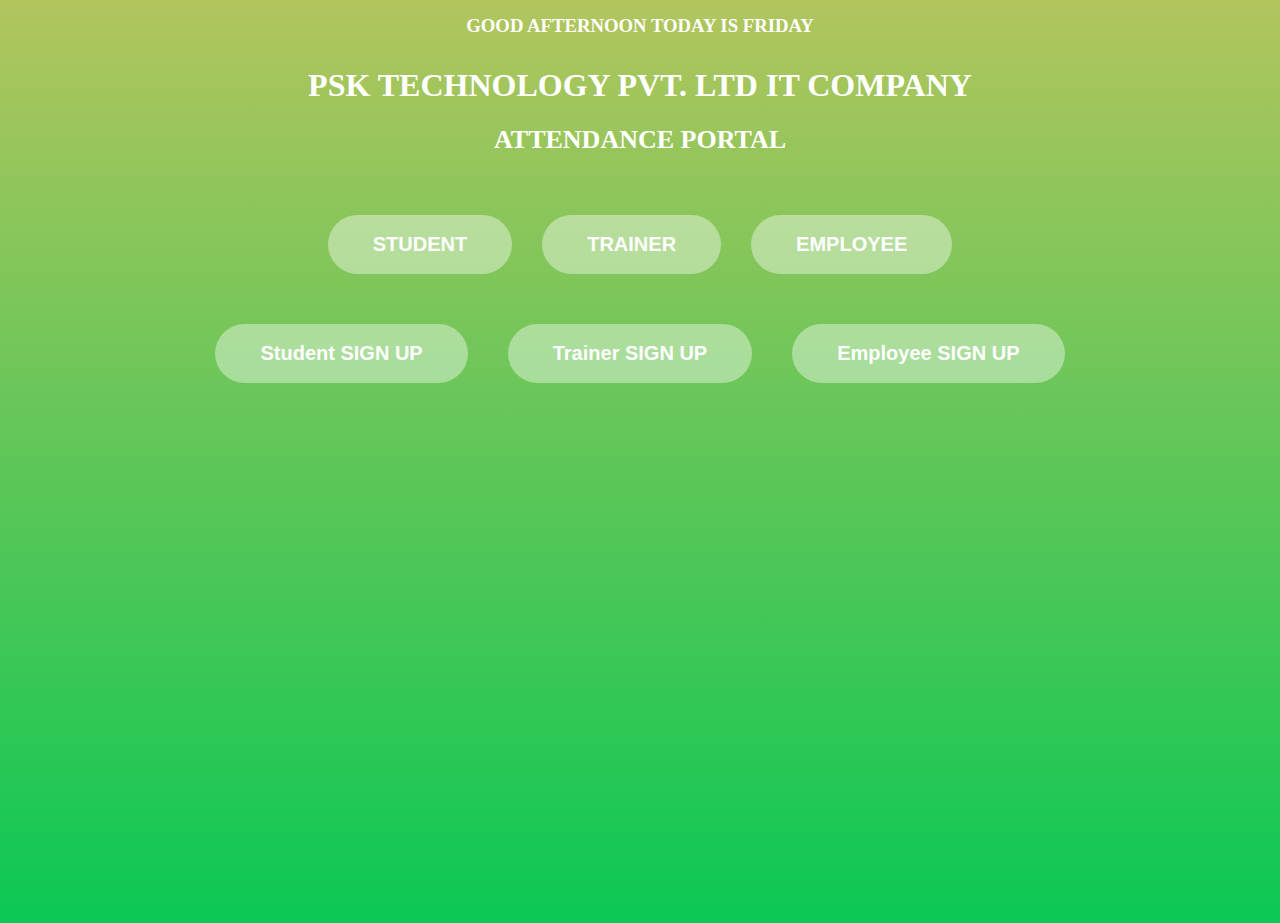
<file: index.html>
<!DOCTYPE html>
<html lang="en">
  <head>
    <meta charset="UTF-8" />
    <meta name="viewport" content="width=device-width, initial-scale=1.0" />
    <title>Attendance Portal</title>

    <link rel="stylesheet" href="index.css" />
  </head>

  <body>
    <h3 style="margin-top: 15px">GOOD AFTERNOON TODAY IS FRIDAY</h3>

    <h1>PSK TECHNOLOGY PVT. LTD IT COMPANY</h1>
    <h2>ATTENDANCE PORTAL</h2>

    <div class="btn-container">
      <button class="btn">
        <a href="./studentLogin.html">STUDENT</a>
      </button>
      <button class="btn">
        <a href="./trainerLogin.html">TRAINER</a>
      </button>
      <button class="btn">
        <a href="./employeeLogin.html">EMPLOYEE</a>
      </button>
    </div>

    <div class="signup-container">
      <button class="btn">
        <a href="./studentSignUp.html">Student SIGN UP</a>
      </button>
      <button class="btn">
        <a href="./trainerSignUp.html">Trainer SIGN UP</a>
      </button>
      <button class="btn">
        <a href="./enployeeSignUp.html">Employee SIGN UP</a>
      </button>
    </div>
  </body>
</html>
</file>
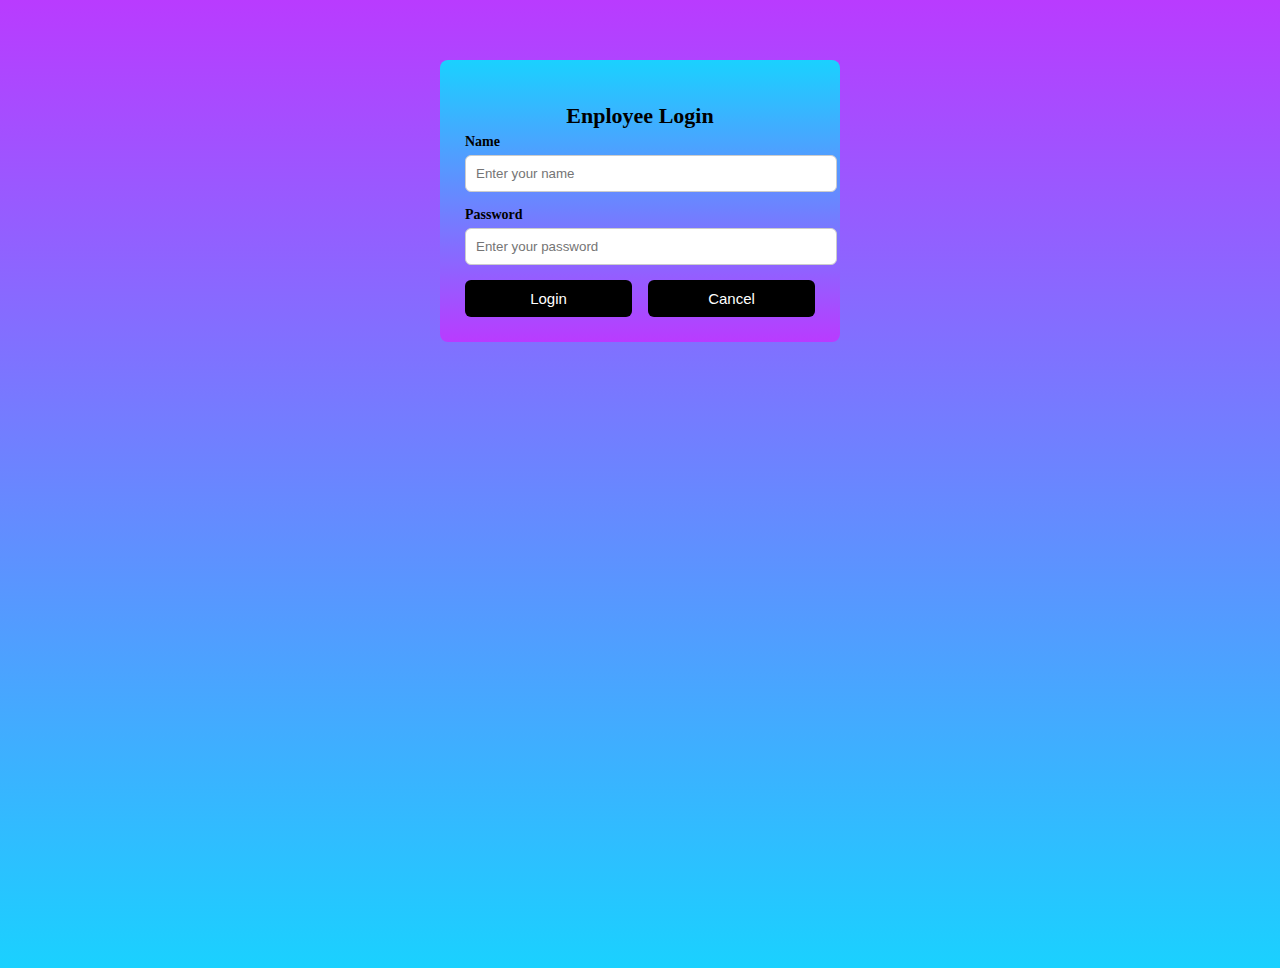
<file: employeeLogin.html>
<!DOCTYPE html>
<html lang="en">
  <head>
    <meta charset="UTF-8" />
    <meta name="viewport" content="width=device-width, initial-scale=1.0" />
    <title>Login Page</title>
    <link rel="stylesheet" href="employeeLogin.css" />
  </head>
  <body>
    <div class="container">
      <h2>Enployee Login</h2>
      <form>
        <label>Name</label>
        <input type="text" placeholder="Enter your name" />

        <label>Password</label>

        <input type="password" placeholder="Enter your password" />

        <div class="btns">
          <button type="submit" class="btn">
            <a href="enployeeD.html">Login</a>
          </button>
          <button type="submit" class="btn">
            <a href="../index.html">Cancel</a>
          </button>
        </div>
      </form>
    </div>
  </body>
</html>
</file>
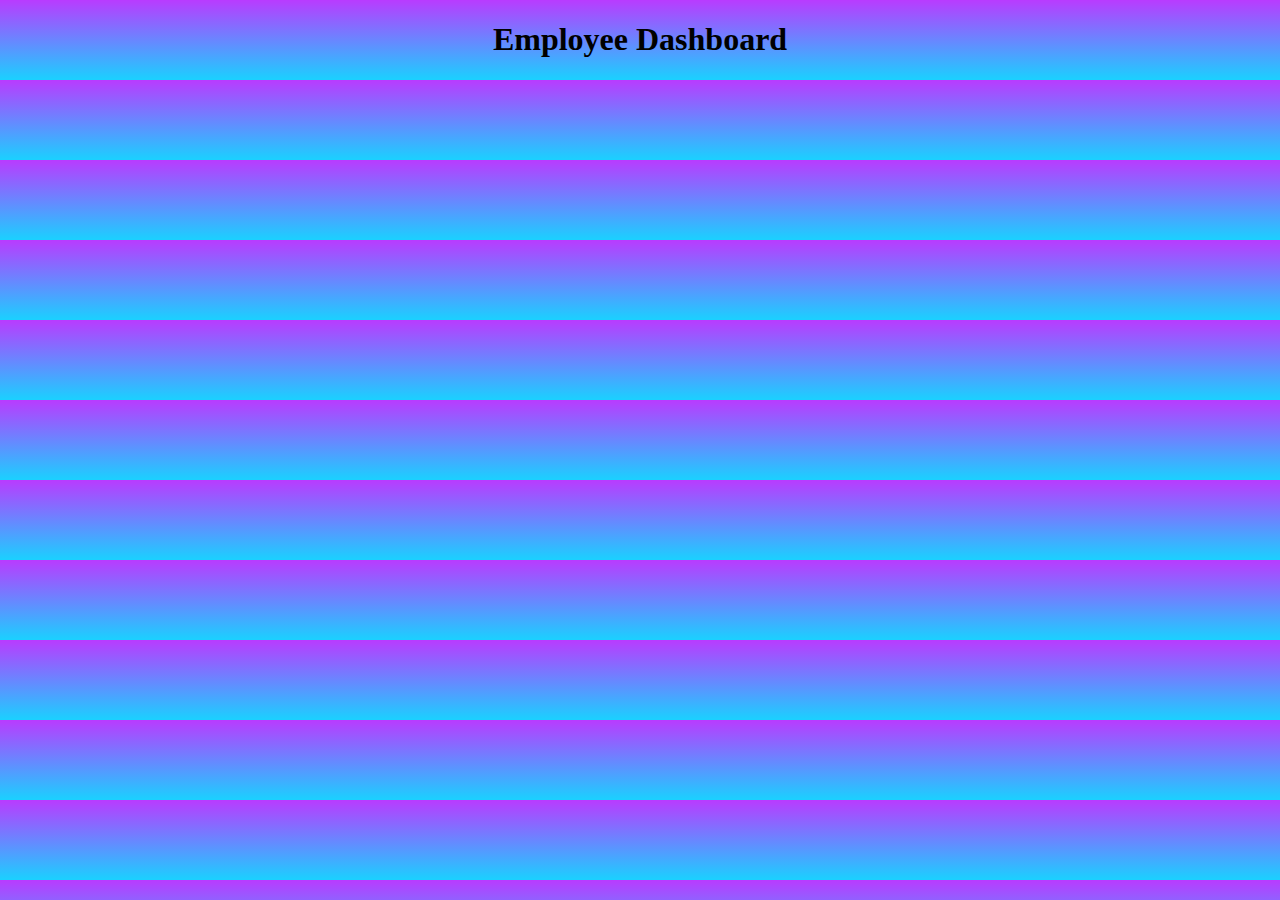
<file: enployeeD.html>
<!DOCTYPE html>
<html lang="en">
  <head>
    <meta charset="UTF-8" />
    <meta name="viewport" content="width=device-width, initial-scale=1.0" />
    <title>Document</title>
    <style>
      body {
        background: linear-gradient(to top, #1ad1ff, #b93bff);
      }
      h1{
        text-align: center;
      }
    </style>
  </head>
  <body>
    <h1>Employee Dashboard</h1>
  </body>
</html>
</file>
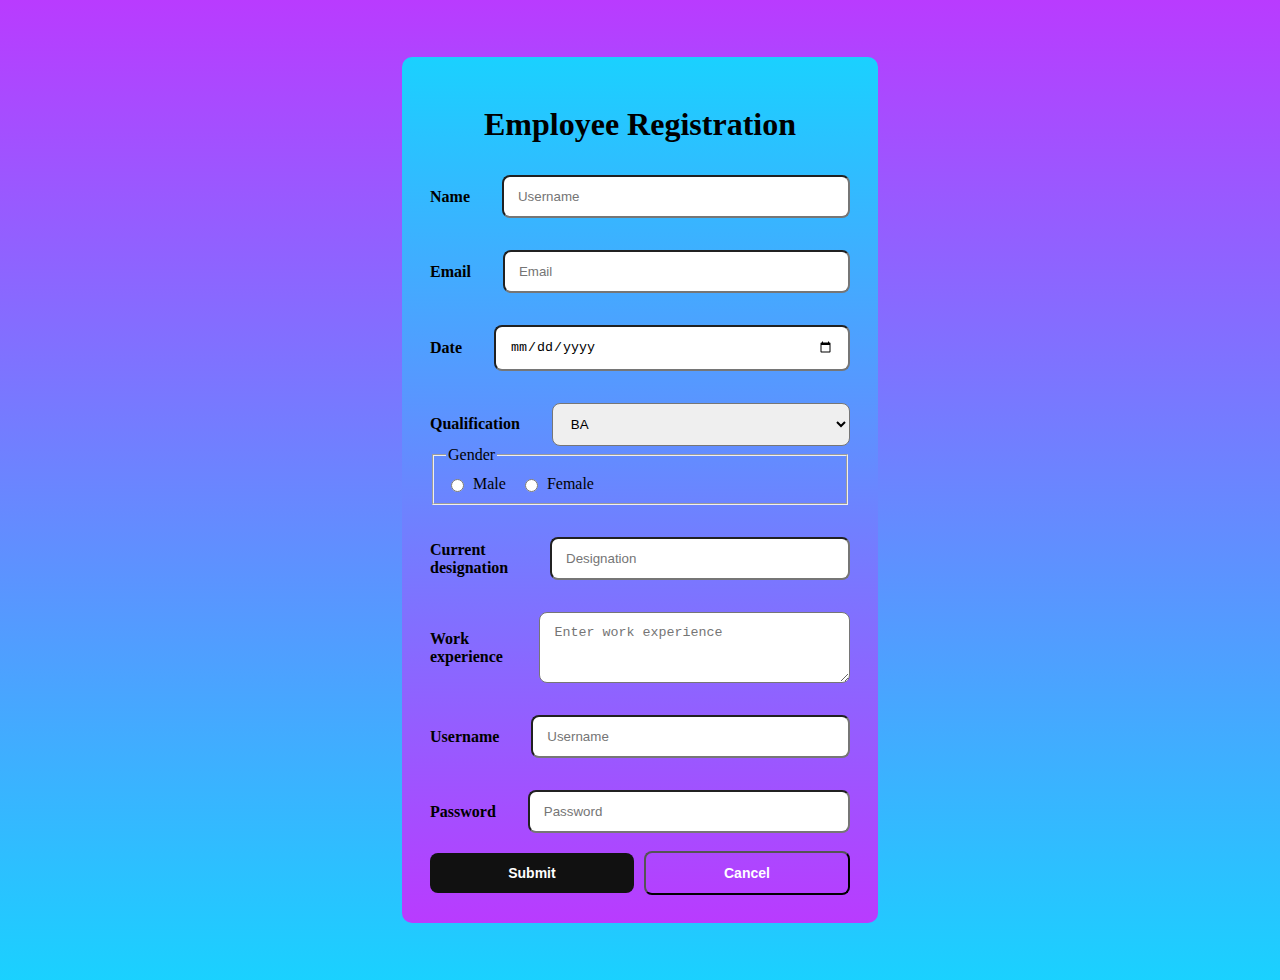
<file: enployeeSignUp.html>
<!DOCTYPE html>
<html lang="en">
  <head>
    <meta charset="utf-8" />
    <meta name="viewport" content="width=device-width, initial-scale=1" />
    <title>Create an account</title>
    <link rel="stylesheet" href="employeeSignUp.css" />
  </head>
  <body>
    <div class="page">
      <form class="card">
        <h1 class="title">Employee Registration</h1>

        <div class="flex">
          <label for="name">Name</label>
          <input id="name" name="name" type="text" placeholder="Username" />
        </div>

        <div class="flex">
          <label for="email">Email</label>
          <input id="email" name="email" type="email" placeholder="Email" />
        </div>

        <div class="flex">
          <label for="date">Date</label>
          <input id="date" name="date" type="date" />
        </div>

        <div class="flex">
          <label for="qualification">Qualification</label>
          <select id="qualification" name="qualification" required>
            <option value="highschool">BA</option>
            <option value="bachelors">BCA</option>
            <option value="masters">MAC</option>
            <option value="other">Other</option>
          </select>
        </div>

        <fieldset class="fieldset">
          <legend>Gender</legend>
          <div class="radio">
            <label
              ><input type="radio" name="gender" value="male" required />
              Male</label
            >
            <label
              ><input type="radio" name="gender" value="female" /> Female</label
            >
          </div>
        </fieldset>

        <div class="flex">
          <label for="destination">Current designation</label>
          <input
            id="destination"
            name="destination"
            type="text"
            placeholder="Designation"
          />
        </div>

        <div class="flex">
          <label for="experience">Work experience</label>
          <textarea
            id="experience"
            name="experience"
            rows="3"
            placeholder="Enter work experience"
          ></textarea>
        </div>

        <div class="flex">
          <label for="username">Username</label>
          <input
            id="username"
            name="username"
            type="text"
            placeholder="Username"
          />
        </div>

        <div class="flex">
          <label for="password">Password</label>
          <input
            id="password"
            name="password"
            type="password"
            placeholder="Password"
          />
        </div>

        <div class="buttons">
          <button type="submit" class="btn pri">
            <a href="employeeLogin.html">Submit</a>
          </button>
          <button type="button" class="btn sec">
            <a href="../index.html">Cancel</a>
          </button>
        </div>
      </form>
    </div>
  </body>
</html>
</file>
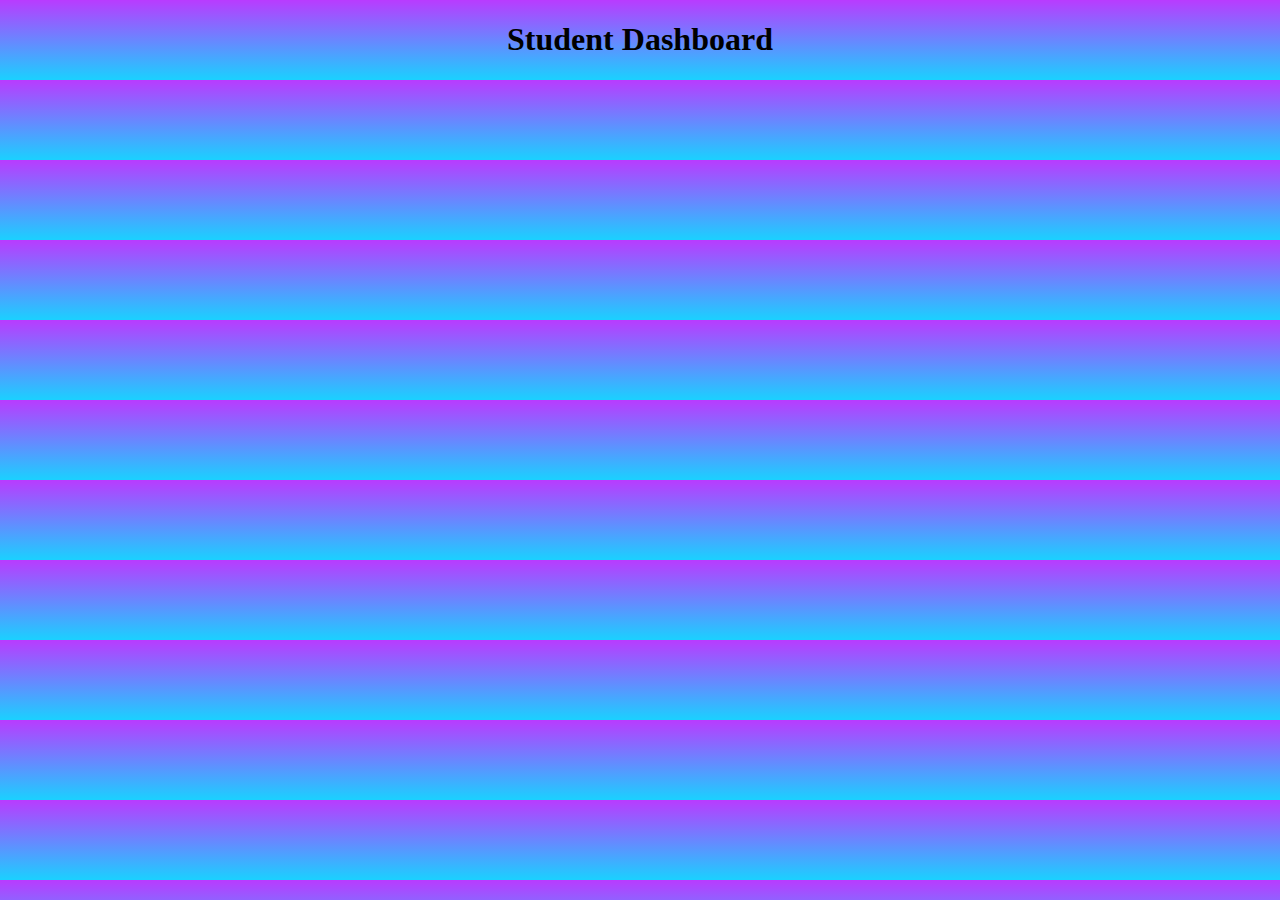
<file: studentD.html>
<!DOCTYPE html>
<html lang="en">
  <head>
    <meta charset="UTF-8" />
    <meta name="viewport" content="width=device-width, initial-scale=1.0" />
    <title>Document</title>
    <style>
      body {
        background: linear-gradient(to top, #1ad1ff, #b93bff);
      }
      h1{
        text-align: center;
      }
    </style>
  </head>
  <body>
    <h1>Student Dashboard</h1>
  </body>
</html>
</file>
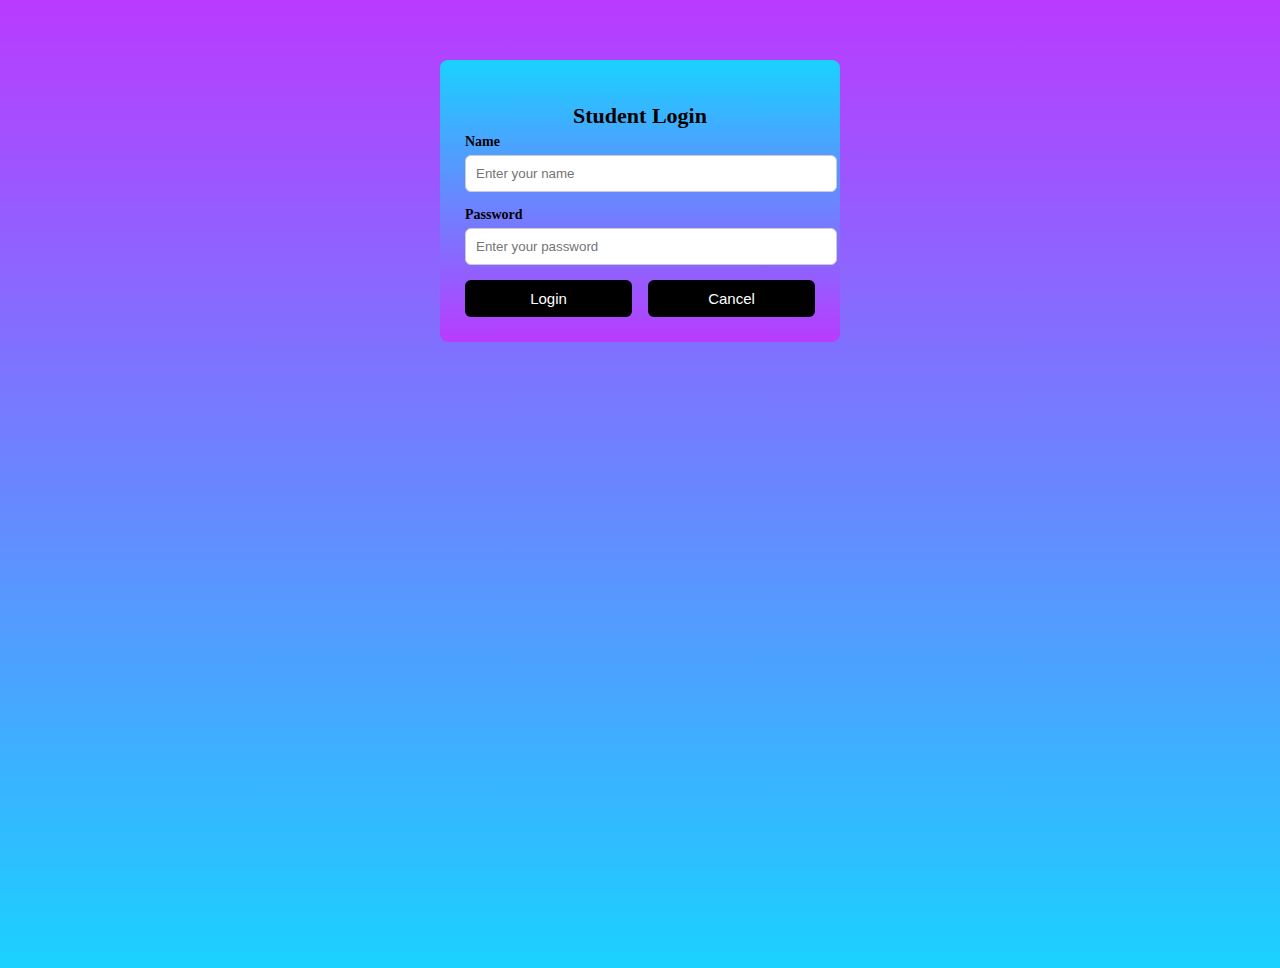
<file: studentLogin.html>
<!DOCTYPE html>
<html lang="en">
  <head>
    <meta charset="UTF-8" />
    <meta name="viewport" content="width=device-width, initial-scale=1.0" />
    <title>Login Page</title>
    <link rel="stylesheet" href="studentLogin.css" />
  </head>
  <body>
    <div class="container">
      <h2>Student Login</h2>
      <form>
        <label>Name</label>
        <input type="text" placeholder="Enter your name" />

        <label>Password</label>

        <input type="password" placeholder="Enter your password" />

        <div class="btns">
          <button type="submit" class="btn">
            <a href="studentD.html">Login</a>
          </button>
          <button type="submit" class="btn">
            <a href="../index.html">Cancel</a>
          </button>
        </div>
      </form>
    </div>
  </body>
</html>
</file>
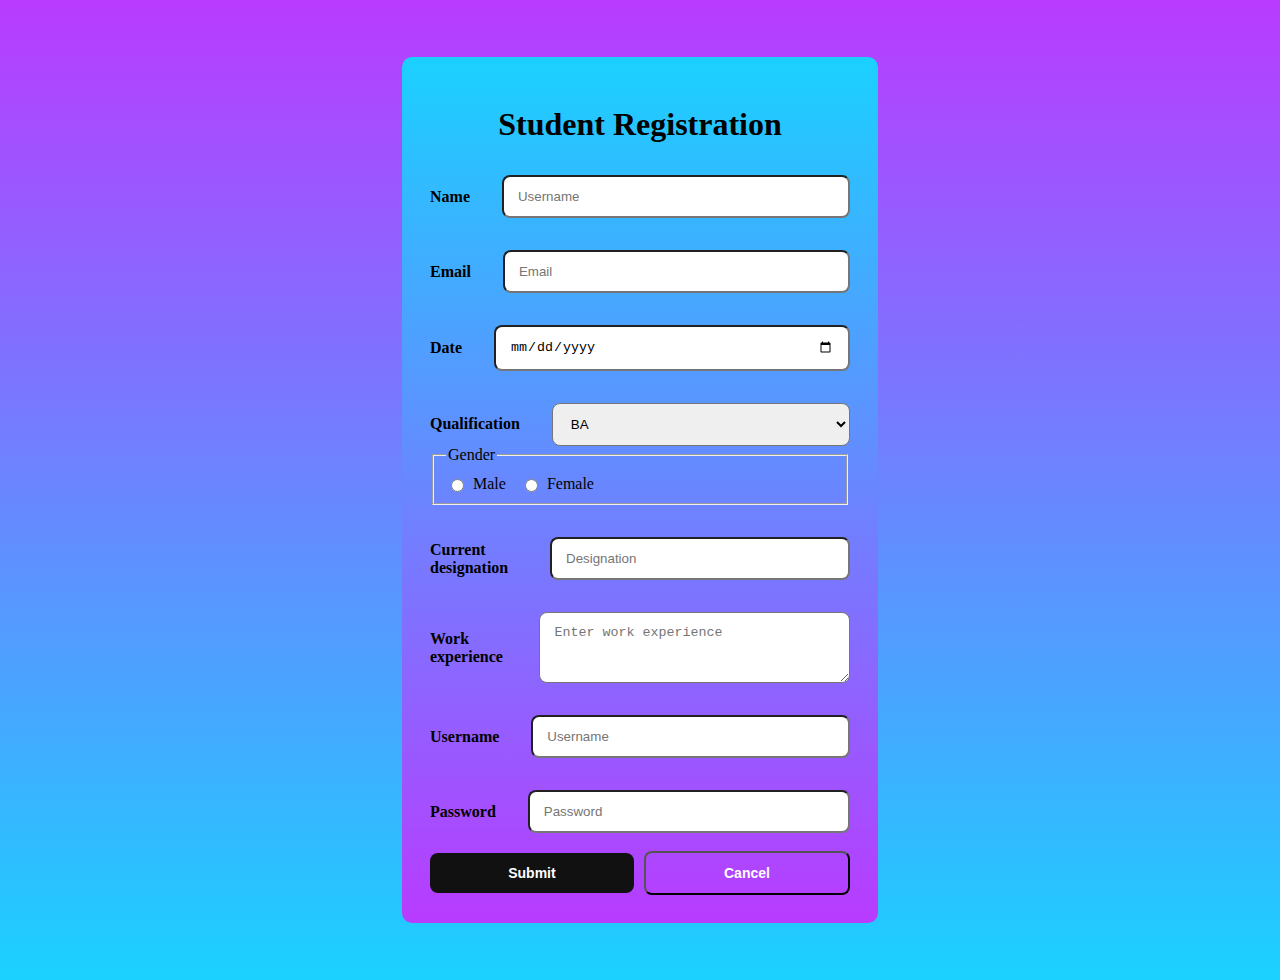
<file: studentSignUp.html>
<!DOCTYPE html>
<html lang="en">
  <head>
    <meta charset="utf-8" />
    <meta name="viewport" content="width=device-width, initial-scale=1" />
    <title>Create an account</title>
    <link rel="stylesheet" href="studentSignUp.css" />
  </head>
  <body>
    <div class="page">
      <form class="card">
        <h1 class="title">Student Registration</h1>

        <div class="flex">
          <label for="name">Name</label>
          <input id="name" name="name" type="text" placeholder="Username" />
        </div>

        <div class="flex">
          <label for="email">Email</label>
          <input id="email" name="email" type="email" placeholder="Email" />
        </div>

        <div class="flex">
          <label for="date">Date</label>
          <input id="date" name="date" type="date" />
        </div>

        <div class="flex">
          <label for="qualification">Qualification</label>
          <select id="qualification" name="qualification" required>
            <option value="highschool">BA</option>
            <option value="bachelors">BCA</option>
            <option value="masters">MAC</option>
            <option value="other">Other</option>
          </select>
        </div>

        <fieldset class="fieldset">
          <legend>Gender</legend>
          <div class="radio">
            <label
              ><input type="radio" name="gender" value="male" required />
              Male</label
            >
            <label
              ><input type="radio" name="gender" value="female" /> Female</label
            >
          </div>
        </fieldset>

        <div class="flex">
          <label for="destination">Current designation</label>
          <input
            id="destination"
            name="destination"
            type="text"
            placeholder="Designation"
          />
        </div>

        <div class="flex">
          <label for="experience">Work experience</label>
          <textarea
            id="experience"
            name="experience"
            rows="3"
            placeholder="Enter work experience"
          ></textarea>
        </div>

        <div class="flex">
          <label for="username">Username</label>
          <input
            id="username"
            name="username"
            type="text"
            placeholder="Username"
          />
        </div>

        <div class="flex">
          <label for="password">Password</label>
          <input
            id="password"
            name="password"
            type="password"
            placeholder="Password"
          />
        </div>

        <div class="buttons">
          <button type="submit" class="btn pri">
            <a href="studentLogin.html">Submit</a>
          </button>
          <button type="button" class="btn sec">
            <a href="../index.html">Cancel</a>
          </button>
        </div>
      </form>
    </div>
  </body>
</html>
</file>
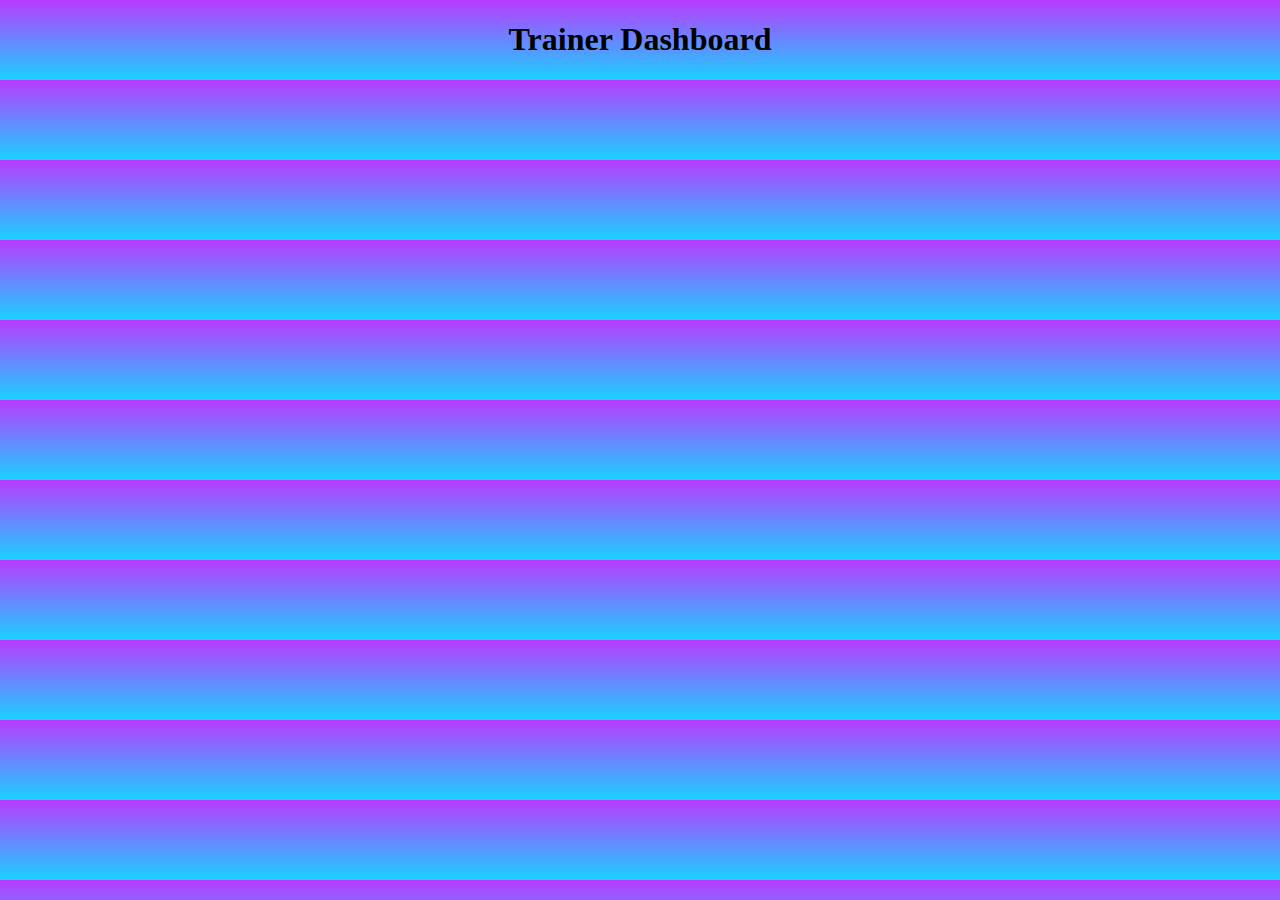
<file: trainerD.html>
<!DOCTYPE html>
<html lang="en">
  <head>
    <meta charset="UTF-8" />
    <meta name="viewport" content="width=device-width, initial-scale=1.0" />
    <title>Document</title>
    <style>
      body {
        background: linear-gradient(to top, #1ad1ff, #b93bff);
      }
      h1 {
        text-align: center;
      }
    </style>
  </head>
  <body>
    <h1>Trainer Dashboard</h1>
  </body>
</html>
</file>
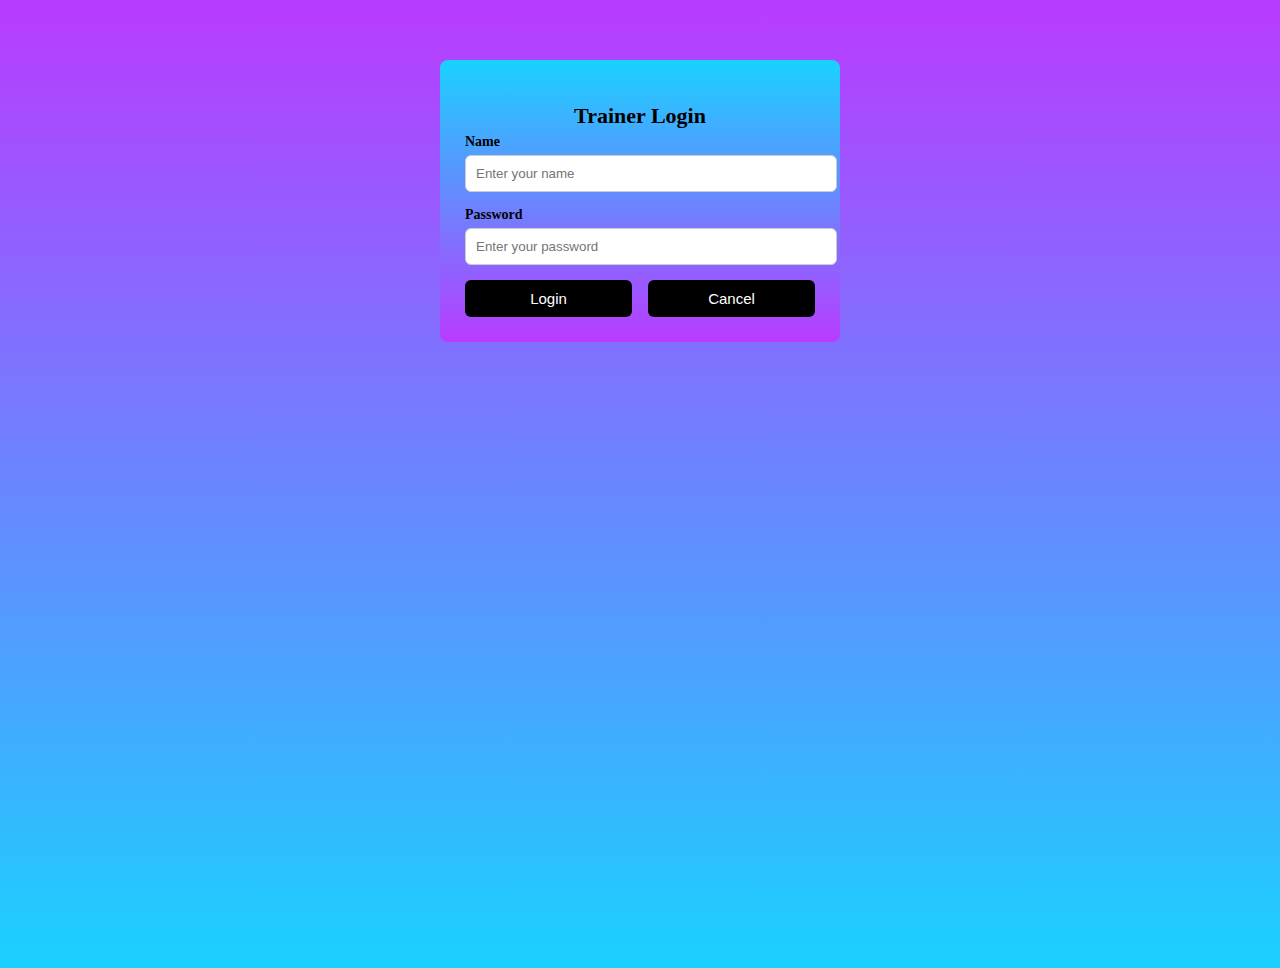
<file: trainerLogin.html>
<!DOCTYPE html>
<html lang="en">
  <head>
    <meta charset="UTF-8" />
    <meta name="viewport" content="width=device-width, initial-scale=1.0" />
    <title>Login Page</title>
    <link rel="stylesheet" href="trainerLogin.css" />
  </head>
  <body>
    <div class="container">
      <h2>Trainer Login</h2>
      <form>
        <label>Name</label>
        <input type="text" placeholder="Enter your name" />

        <label>Password</label>

        <input type="password" placeholder="Enter your password" />

        <div class="btns">
          <button type="submit" class="btn">
            <a href="trainerD.html">Login</a>
          </button>
          <button type="submit" class="btn">
            <a href="../index.html">Cancel</a>
          </button>
        </div>
      </form>
    </div>
  </body>
</html>
</file>
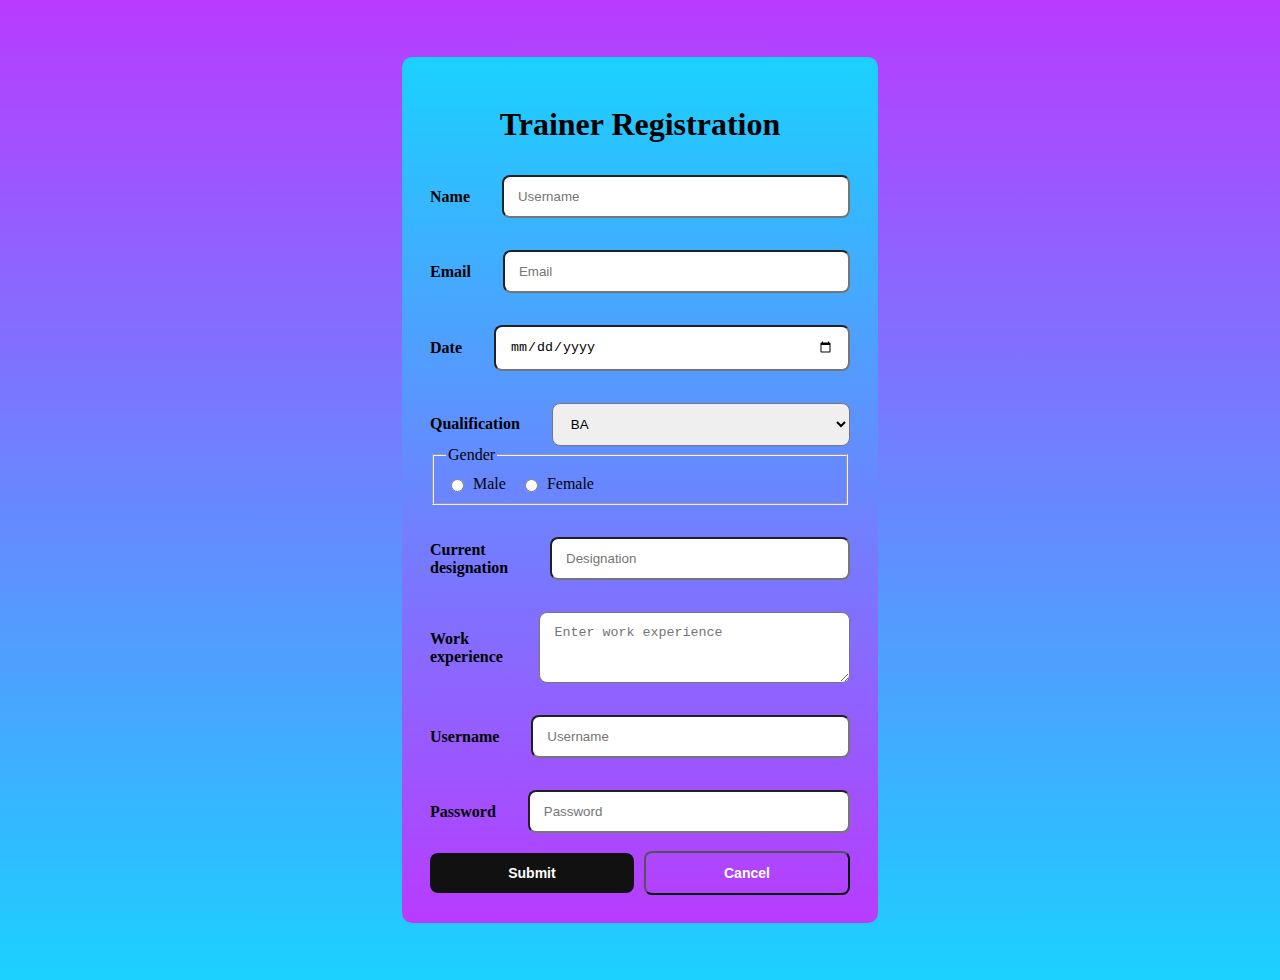
<file: trainerSignUp.html>
<!DOCTYPE html>
<html lang="en">
  <head>
    <meta charset="utf-8" />
    <meta name="viewport" content="width=device-width, initial-scale=1" />
    <title>Create an account</title>
    <link rel="stylesheet" href="tranerSignUp.css" />
  </head>
  <body>
    <div class="page">
      <form class="card">
        <h1 class="title">Trainer Registration</h1>

        <div class="flex">
          <label for="name">Name</label>
          <input id="name" name="name" type="text" placeholder="Username" />
        </div>

        <div class="flex">
          <label for="email">Email</label>
          <input id="email" name="email" type="email" placeholder="Email" />
        </div>

        <div class="flex">
          <label for="date">Date</label>
          <input id="date" name="date" type="date" />
        </div>

        <div class="flex">
          <label for="qualification">Qualification</label>
          <select id="qualification" name="qualification" required>
            <option value="highschool">BA</option>
            <option value="bachelors">BCA</option>
            <option value="masters">MAC</option>
            <option value="other">Other</option>
          </select>
        </div>

        <fieldset class="fieldset">
          <legend>Gender</legend>
          <div class="radio">
            <label
              ><input type="radio" name="gender" value="male" required />
              Male</label
            >
            <label
              ><input type="radio" name="gender" value="female" /> Female</label
            >
          </div>
        </fieldset>

        <div class="flex">
          <label for="destination">Current designation</label>
          <input
            id="destination"
            name="destination"
            type="text"
            placeholder="Designation"
          />
        </div>

        <div class="flex">
          <label for="experience">Work experience</label>
          <textarea
            id="experience"
            name="experience"
            rows="3"
            placeholder="Enter work experience"
          ></textarea>
        </div>

        <div class="flex">
          <label for="username">Username</label>
          <input
            id="username"
            name="username"
            type="text"
            placeholder="Username"
          />
        </div>

        <div class="flex">
          <label for="password">Password</label>
          <input
            id="password"
            name="password"
            type="password"
            placeholder="Password"
          />
        </div>

        <div class="buttons">
          <button type="submit" class="btn pri">
            <a href="trainerLogin.html">Submit</a>
          </button>
          <button type="button" class="btn sec">
            <a href="../index.html">Cancel</a>
          </button>
        </div>
      </form>
    </div>
  </body>
</html>
</file>
<file: index.css>
body {
  text-align: center;
  background: linear-gradient(to top, #0bc854, #b2c55d);
  height: 100vh;
  color: white;
}

h1 {
  margin-top: 30px;
  font-size: 32px;
  font-weight: bold;
}

h2 {
  margin-top: 15px;
  font-size: 26px;
  font-weight: bold;
}

.btn-container {
  margin-top: 60px;
  display: flex;
  justify-content: center;
  gap: 30px;
  flex-wrap: wrap;
}

.btn {
  background: rgba(255, 255, 255, 0.4);
  padding: 18px 45px;
  border-radius: 30px;
  font-size: 20px;
  color: black;
  font-weight: bold;
  border: none;
  cursor: pointer;
  transition: 0.3s;
}

.btn:hover {
  transform: translateY(-5px);
}

.signup-container {
  margin-top: 50px;
  display: flex;
  justify-content: center;
  gap: 40px;
  flex-wrap: wrap;
}
a {
  text-decoration: none;
  color: white;
}
</file>
<file: employeeLogin.css>
body {
  text-align: center;
  background: linear-gradient(to top, #1ad1ff, #b93bff);
  height: 100vh;
}

.container {
  width: 350px;
  margin: 60px auto;
  padding: 25px;
  background: linear-gradient(to top, #b93bff, #1ad1ff);

  border-radius: 8px;
  text-align: center;
}

h2 {
  margin-bottom: 5px;
  font-size: 22px;
}
a {
  text-decoration: none;
  color: white;
}

label {
  display: block;
  text-align: left;
  font-size: 14px;
  margin-bottom: 5px;
  font-weight: bold;
}

input {
  width: 100%;
  padding: 10px;
  margin-bottom: 15px;
  border-radius: 6px;
  border: 1px solid #ccc;
}
.btns {
  display: flex;
  gap: 1rem;
}

.btn {
  width: 50%;
  padding: 10px;
  background: black;
  border: none;
  color: white;
  border-radius: 6px;
  cursor: pointer;
  font-size: 15px;
}

.btn:hover {
  background: #333;
}
</file>
<file: employeeSignUp.css>
body {
  background: linear-gradient(to top, #1ad1ff, #b93bff);
}

.page {
  min-height: 100vh;
  display: flex;
  align-items: center;
  justify-content: center;
  padding: 32px;
}

.card {
  width: 420px;
  background: linear-gradient(to top, #b93bff, #1ad1ff);
  border-radius: 10px;
  padding: 28px;
}
a {
  text-decoration: none;
  color: white;
}

.title {
  font-weight: 600;
  text-align: center;
}

.subtitle {
  color: #6b6b6b;
}

.flex {
  display: flex;
  margin-top: 2rem;
  gap: 2rem;
  align-items: center;
  justify-content: center;
}

label {
  display: block;
  font-weight: 600;
}

input[type="text"],
input[type="email"],
input[type="date"],
input[type="password"],
select,
textarea {
  width: 100%;
  padding: 12px 14px;
  border-radius: 8px;
}

.radio {
  display: flex;
  gap: 14px;
  margin-top: 6px;
}

.radio label {
  font-weight: 500;
  display: flex;
  align-items: center;
  gap: 6px;
}

.buttons {
  margin-top: 18px;
  display: flex;
  gap: 10px;
  align-items: center;
}

.btn {
  width: 100%;
  padding: 12px 14px;
  border-radius: 8px;
  cursor: pointer;
  font-weight: 600;
  font-size: 14px;
  background: transparent;
}

.btn.pri {
  background: #111;
  color: #fff;
  border: none;
}

.signin {
  margin-top: 16px;
  text-align: center;
  color: #6b6b6b;
}
</file>
<file: studentLogin.css>
body {
  text-align: center;
  background: linear-gradient(to top, #1ad1ff, #b93bff);
  height: 100vh;
}

.container {
  width: 350px;
  margin: 60px auto;
  padding: 25px;
  background: linear-gradient(to top, #b93bff, #1ad1ff);

  border-radius: 8px;
  text-align: center;
}
a {
  text-decoration: none;
  color: white;
}
h2 {
  margin-bottom: 5px;
  font-size: 22px;
}

label {
  display: block;
  text-align: left;
  font-size: 14px;
  margin-bottom: 5px;
  font-weight: bold;
}

input {
  width: 100%;
  padding: 10px;
  margin-bottom: 15px;
  border-radius: 6px;
  border: 1px solid #ccc;
}
.btns {
  display: flex;
  gap: 1rem;
}

.btn {
  width: 50%;
  padding: 10px;
  background: black;
  border: none;
  color: white;
  border-radius: 6px;
  cursor: pointer;
  font-size: 15px;
}

.btn:hover {
  background: #333;
}
</file>
<file: studentSignUp.css>
body {
  background: linear-gradient(to top, #1ad1ff, #b93bff);
}

.page {
  min-height: 100vh;
  display: flex;
  align-items: center;
  justify-content: center;
  padding: 32px;
}

.card {
  width: 420px;
  background: linear-gradient(to top, #b93bff, #1ad1ff);

  border-radius: 10px;
  padding: 28px;
}
a {
  text-decoration: none;
  color: white;
}

.title {
  font-weight: 600;
  text-align: center;
}

.subtitle {
  color: #6b6b6b;
}

.flex {
  display: flex;
  margin-top: 2rem;
  gap: 2rem;
  align-items: center;
  justify-content: center;
}

label {
  display: block;
  font-weight: 600;
}

input[type="text"],
input[type="email"],
input[type="date"],
input[type="password"],
select,
textarea {
  width: 100%;
  padding: 12px 14px;
  border-radius: 8px;
}

.radio {
  display: flex;
  gap: 14px;
  margin-top: 6px;
}

.radio label {
  font-weight: 500;
  display: flex;
  align-items: center;
  gap: 6px;
}

.buttons {
  margin-top: 18px;
  display: flex;
  gap: 10px;
  align-items: center;
}

.btn {
  width: 100%;
  padding: 12px 14px;
  border-radius: 8px;
  cursor: pointer;
  font-weight: 600;
  font-size: 14px;
  background: transparent;
}

.btn.pri {
  background: #111;
  color: #fff;
  border: none;
}

.signin {
  margin-top: 16px;
  text-align: center;
  color: #6b6b6b;
}
</file>
<file: trainerLogin.css>
body {
  text-align: center;
  background: linear-gradient(to top, #1ad1ff, #b93bff);
  height: 100vh;
}

.container {
  width: 350px;
  margin: 60px auto;
  padding: 25px;
  background: linear-gradient(to top, #b93bff, #1ad1ff);

  border-radius: 8px;
  text-align: center;
}
a {
  text-decoration: none;
  color: white;
}

h2 {
  margin-bottom: 5px;
  font-size: 22px;
}

label {
  display: block;
  text-align: left;
  font-size: 14px;
  margin-bottom: 5px;
  font-weight: bold;
}

input {
  width: 100%;
  padding: 10px;
  margin-bottom: 15px;
  border-radius: 6px;
  border: 1px solid #ccc;
}
.btns {
  display: flex;
  gap: 1rem;
}

.btn {
  width: 50%;
  padding: 10px;
  background: black;
  border: none;
  color: white;
  border-radius: 6px;
  cursor: pointer;
  font-size: 15px;
}

.btn:hover {
  background: #333;
}
</file>
<file: tranerSignUp.css>
body {
  background: linear-gradient(to top, #1ad1ff, #b93bff);
}

.page {
  min-height: 100vh;
  display: flex;
  align-items: center;
  justify-content: center;
  padding: 32px;
}

.card {
  width: 420px;
  background: linear-gradient(to top, #b93bff, #1ad1ff);

  border-radius: 10px;
  padding: 28px;
}
a {
  text-decoration: none;
  color: white;
}

.title {
  font-weight: 600;
  text-align: center;
}

.subtitle {
  color: #6b6b6b;
}

.flex {
  display: flex;
  margin-top: 2rem;
  gap: 2rem;
  align-items: center;
  justify-content: center;
}

label {
  display: block;
  font-weight: 600;
}

input[type="text"],
input[type="email"],
input[type="date"],
input[type="password"],
select,
textarea {
  width: 100%;
  padding: 12px 14px;
  border-radius: 8px;
}

.radio {
  display: flex;
  gap: 14px;
  margin-top: 6px;
}

.radio label {
  font-weight: 500;
  display: flex;
  align-items: center;
  gap: 6px;
}

.buttons {
  margin-top: 18px;
  display: flex;
  gap: 10px;
  align-items: center;
}

.btn {
  width: 100%;
  padding: 12px 14px;
  border-radius: 8px;
  cursor: pointer;
  font-weight: 600;
  font-size: 14px;
  background: transparent;
}

.btn.pri {
  background: #111;
  color: #fff;
  border: none;
}

.signin {
  margin-top: 16px;
  text-align: center;
  color: #6b6b6b;
}
</file>
